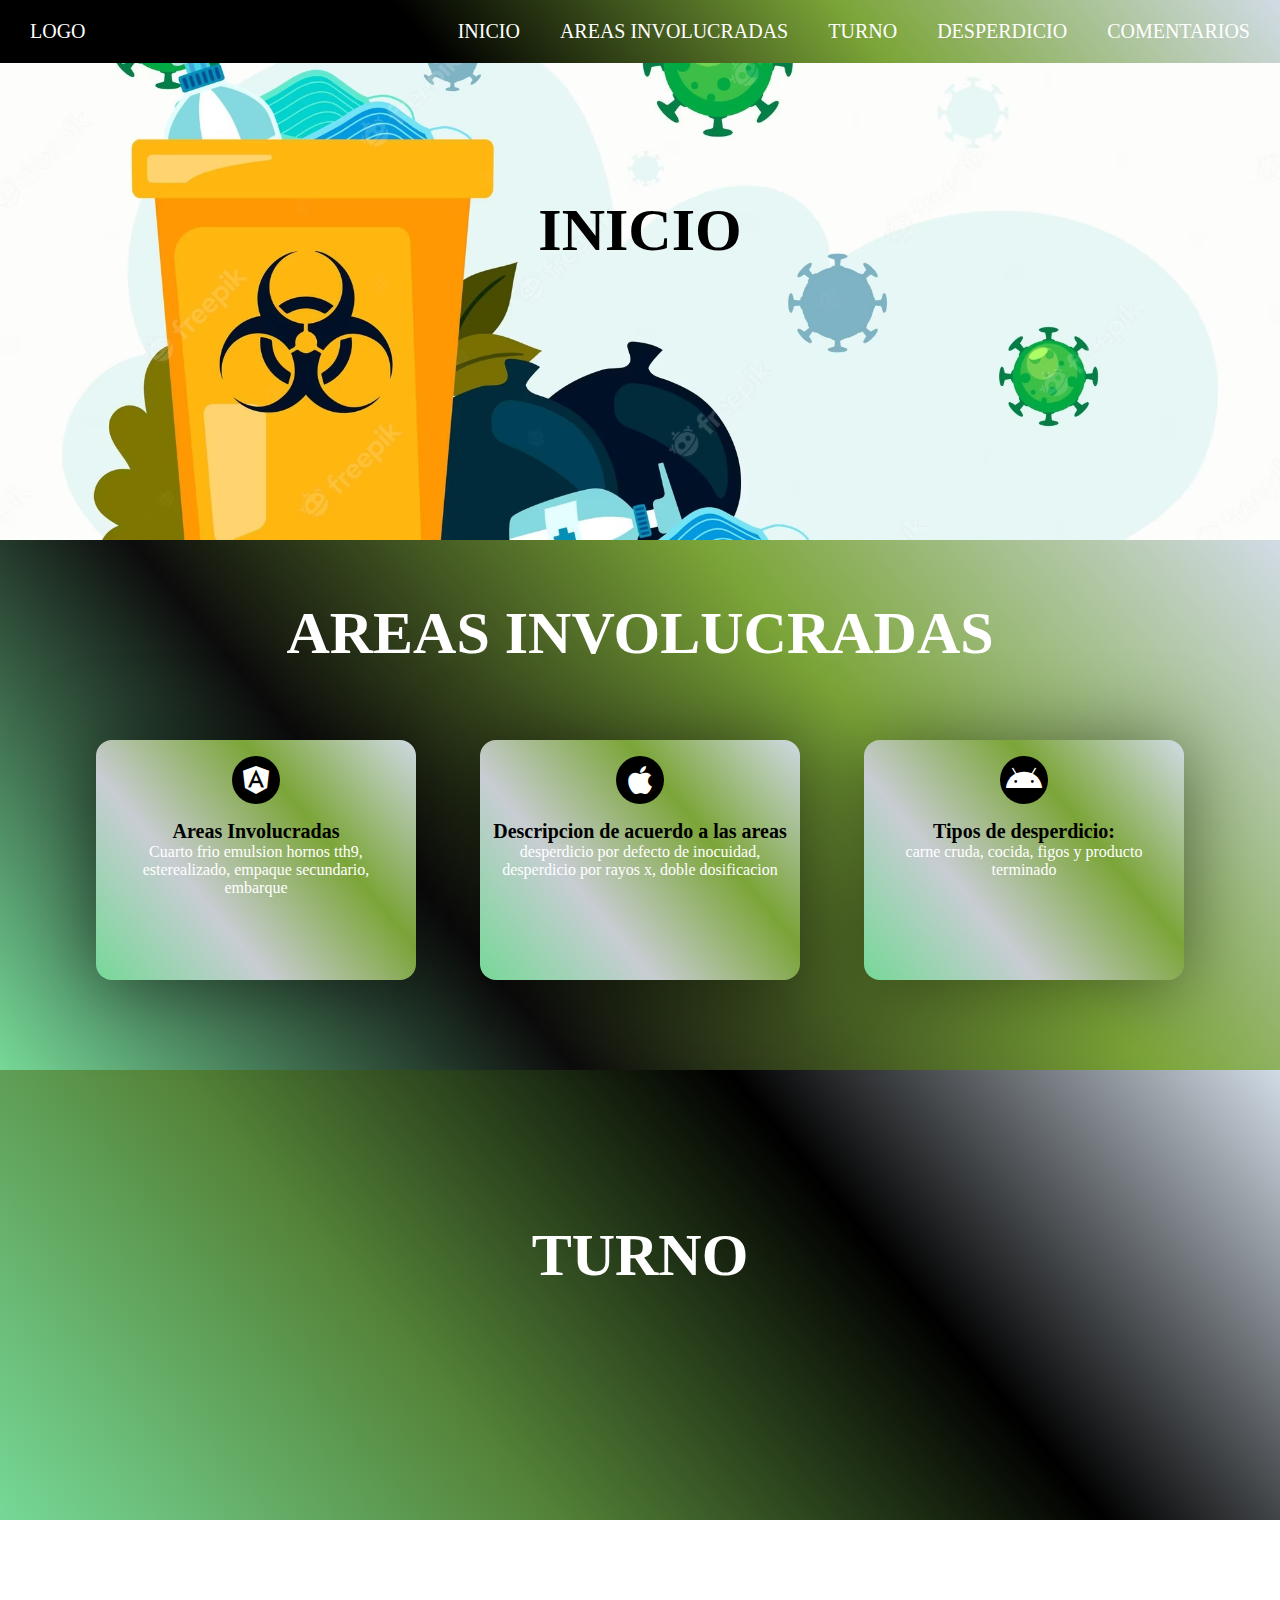
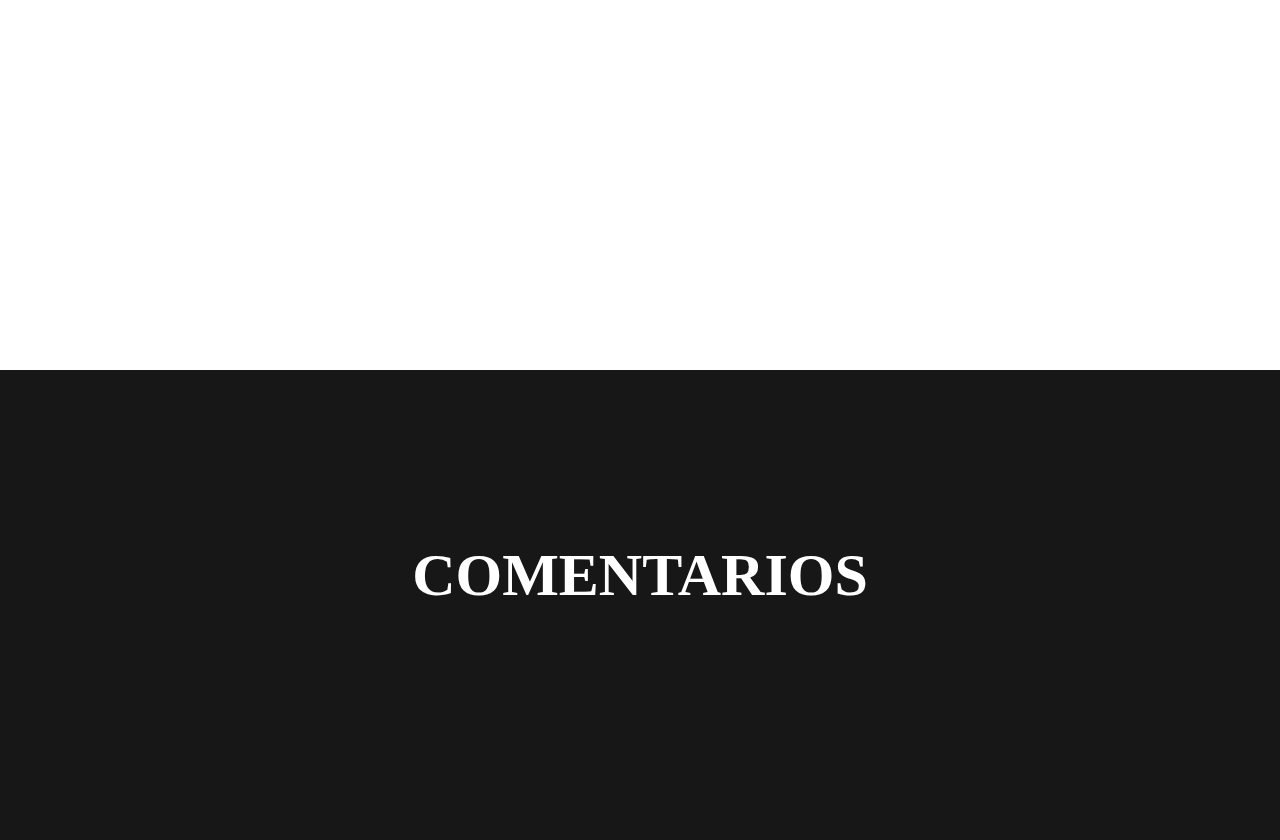
<file: ACT INTEGRADORA/ACT INTEGRADORA/index.html>
<!DOCTYPE html>
<html lang="en">
    <link rel="preconnect" href="https://fonts.googleapis.com">
<link rel="preconnect" href="https://fonts.gstatic.com" crossorigin>
<link href="https://fonts.googleapis.com/css2?family=Bebas+Neue&display=swap" rel="stylesheet">
<head>
    <meta charset="UTF-8">
    <meta http-equiv="X-UA-Compatible" content="IE=edge">
    <meta name="viewport" content="width=device-width, initial-scale=1.0">
    <link rel="stylesheet" href="https://cdnjs.cloudflare.com/ajax/libs/font-awesome/5.15.1/css/all.min.css">
    <link rel="stylesheet" href="style.css">
    <title>Pagina web basica</title>

</head>
<body>

    <div class="head">

        <div class="logo">
            <a href="#">Logo</a>
        </div>

        <nav class="navbar">
            <a href="#">Inicio</a>
            <a href="#">Areas Involucradas</a>
            <a href="#">Turno</a>
            <a href="#">Desperdicio</a>
            <a href="#">Comentarios</a>
        </nav>

    </div>

    <header class="content header">
        <h2 class="titlee">Inicio</h2>
        <p>
            
        </p>
    </header>

    <section class="content sau">

        <h2 class="title">Areas Involucradas</h2>
        <div class="box-container">

            <div class="box">
                <i class="fab fa-angular"></i>
                <h3>Areas Involucradas</h3>
                <p>Cuarto frio
                emulsion 
                hornos tth9,
                 esterealizado,
                 empaque secundario,
                 embarque
                </p>
            </div>
            <div class="box">
                <i class="fab fa-apple"></i>
                <h3>Descripcion de acuerdo a las areas</h3>
                <p> desperdicio por defecto de inocuidad,
                     desperdicio por rayos x,
                      doble dosificacion</p>
            </div>
            <div class="box">
                <i class="fab fa-android"></i>
                <h3>Tipos de desperdicio: </h3>
                <p> carne cruda, cocida, figos y producto terminado</p>
            </div>
        </div>

    </section>

    <section class="content about">

        <h2 class="title">Turno</h2>
        <p>
            
        </p>

       
    </section>

    <section class="content price">

        <article class="contain">
            <h2 class="title">Desperdicios</h2>
            <p>

            </p>

        </article>

    </section>

    <section class="content contact">
        <h2 class="title">Comentarios</h2>
        <p></p>    
</body>
</html>
</file>
<file: ACT INTEGRADORA/ACT INTEGRADORA/style.css>
*{
    margin: 0;
    padding: 0;
    border: 0;
    font-size: 100%;
    vertical-align: baseline;
    font-family:Cambria, Cochin, Georgia, Times, 'Times New Roman', serif
}

body {
    text-align: center;
    font-family: sans-serif;
}

.head {
    display: flex;
    align-items: center;
    justify-content: space-between;
    height: 63px;
    background: linear-gradient(50deg, rgb(0, 0, 0), rgb(0, 0, 0), rgb(123, 165, 56),rgb(209, 219, 229));
    position: fixed;
    width: 100%;
    z-index: 100;
}

.navbar {
    display: flex;
    margin-right: 10px;
}

.logo {
    margin-left: 30px;
}

.logo a {
    text-decoration: none;
    color: #fff;
    text-transform: uppercase;
    font-size: 20px;
}

.navbar a {
    display: block;
    padding: 20px 20px;
    color: #fff;
    text-decoration: none;
    text-transform: uppercase;
    font-size: 20px;
}

.navbar a:hover {
    background: #3f3f3f;
}

.header {
    display: flex;
    justify-content: center;
    align-items: center;

}

.header {
    height: 60vh !important;
    background: url(toxico.avif) no-repeat center;
    background-size: cover;
}

.title {
    margin-bottom: 40px;
    font-size: 60px;
    font-weight: 600;
    text-transform: uppercase;
    color: #fff;
}
.titlee {
    margin-bottom: 40px;
    font-size: 60px;
    font-weight: 600;
    text-transform: uppercase;
    color: #000000;
}

p {
    margin-bottom: 40px;
    font-size: 18px;
    color: #fff;
    padding: 0 100px;
}

.btn {
    display: inline-block;
    margin-top: 15px;
    padding: 10px 40px;
    border: 2px solid #9c27b0;
    color: #fff;
    text-decoration: none;
    background: #9c27b0;
}

.btn:hover {
    background: none;
    
}

.btn-home {
    display: flex;
}

.btn-home a {
    margin: 0 10px;
}


.content {
    height: 50vh;
    display: flex;
    flex-direction: column;
    justify-content: center;
    align-items: center;
}

.sau {
    padding: 40px;
    background: linear-gradient(50deg, rgb(118, 216, 151), rgb(12, 12, 12), rgb(123, 165, 56),rgb(209, 219, 229));
}

.box-container {
    display: flex;
    justify-content: center;
    flex-wrap: wrap;
    text-align: center;

}

.box-container .box {
    height: 15rem;
    width: 20rem;
    background: linear-gradient(50deg, rgb(118, 216, 151), rgb(200, 205, 211), rgb(123, 165, 56),rgb(209, 219, 229));
    text-align: center;
    border-radius: 1rem;
    box-shadow: 0 .3rem 5rem rgba(0, 0 , 0, .5);
    margin: 2rem;   
}

.box-container .box i {
    height: 3rem;
    width: 3rem;
    line-height: 3rem;
    text-align: center;
    border-radius: 50%;
    color: #fff;
    background: #000000;
    font-size: 2rem;
    margin: 1rem 0;

}

.box-container .box h3 {
    font-size: 20px;
    color: #000000;

}

.box-container .box p {
    padding: 0 15px;
    font-size: 16px;
}

.about {
    background: linear-gradient(50deg, rgb(118, 216, 151), rgb(84, 131, 56), rgb(0, 0, 0),rgb(209, 219, 229));
}

.price {
    background: url(desechos.avif) no-repeat center;
    background-attachment: fixed;
    background-size: cover;
    text-align: center;
}


.contact {
    padding-top: 20px;
    background: #171717;
    
}


@media (max-width: 768px) {

    .title {
        margin-bottom: 0;
        font-size: 40px;
    }

    .sau {
        height: 100vh;
    }

    .navbar {
        display: none;
    }
   
    
}

.comentarios{
    background: image();
}
</file>
